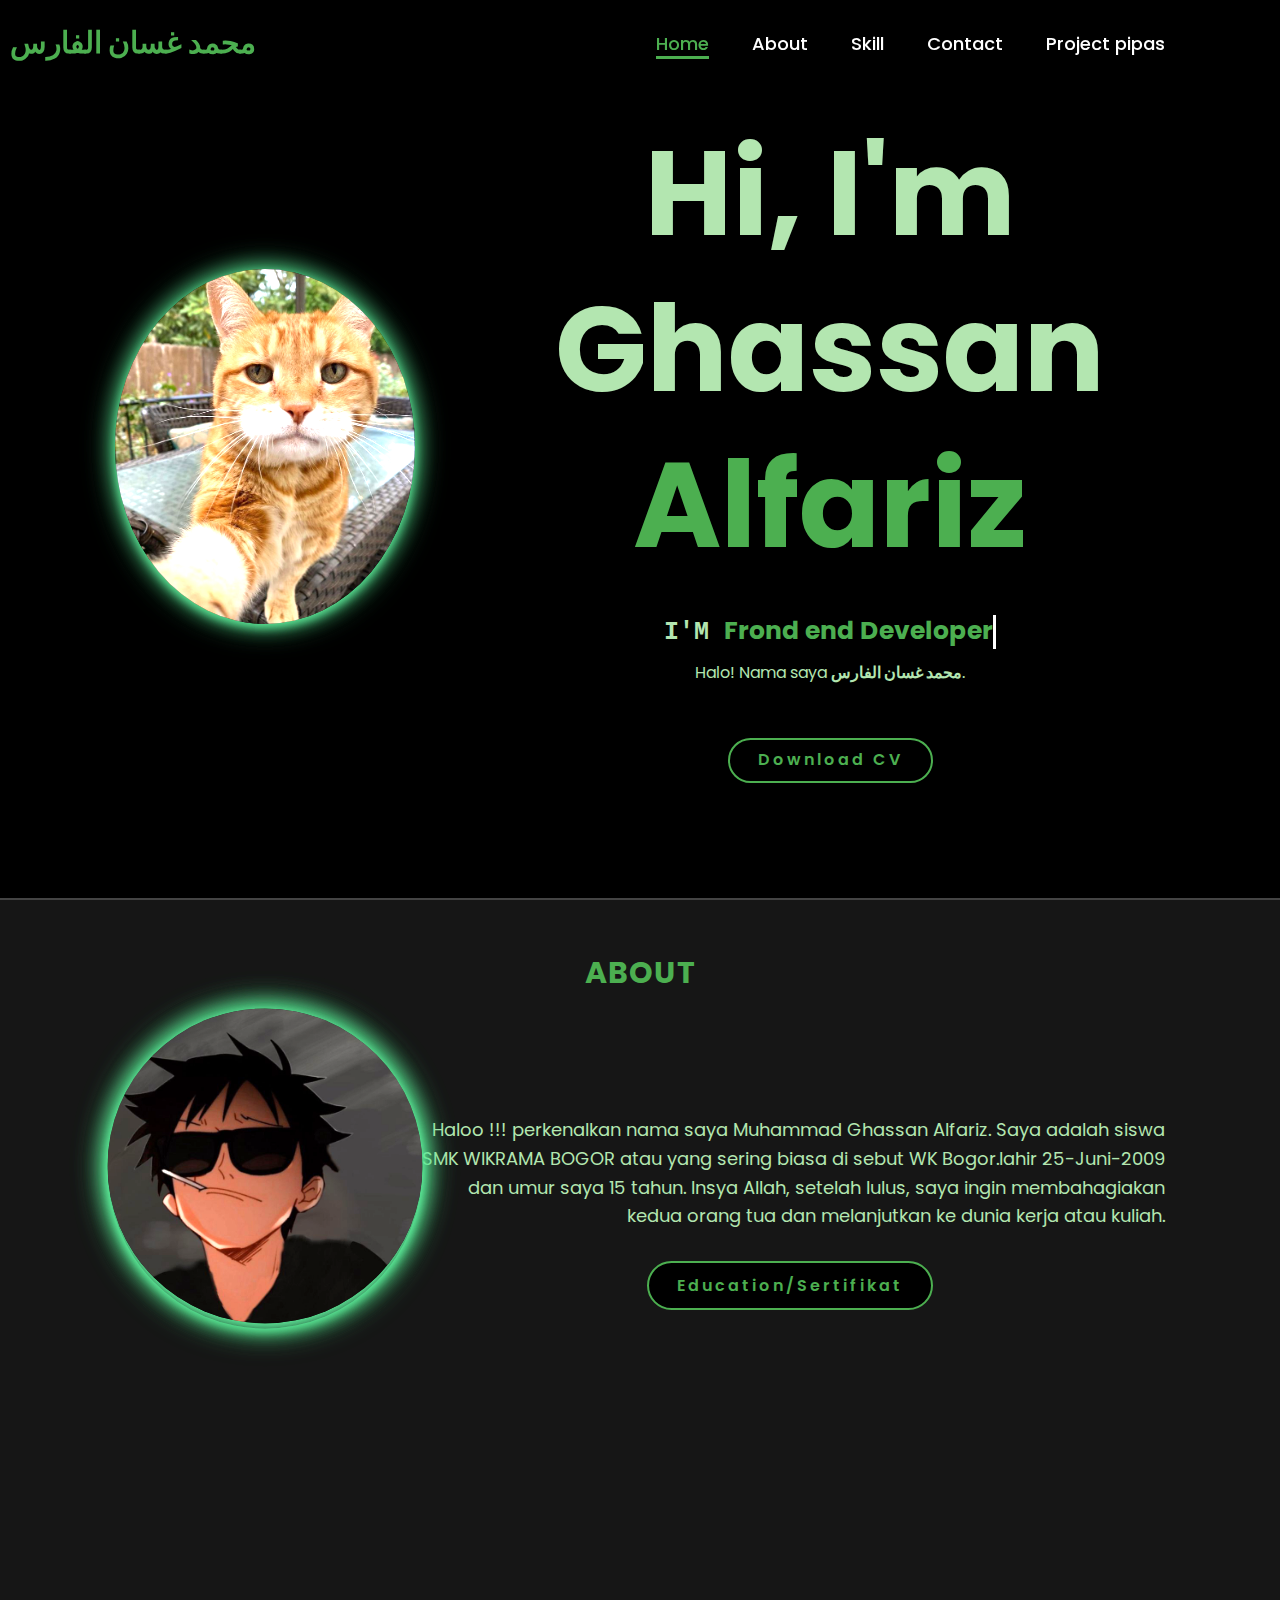
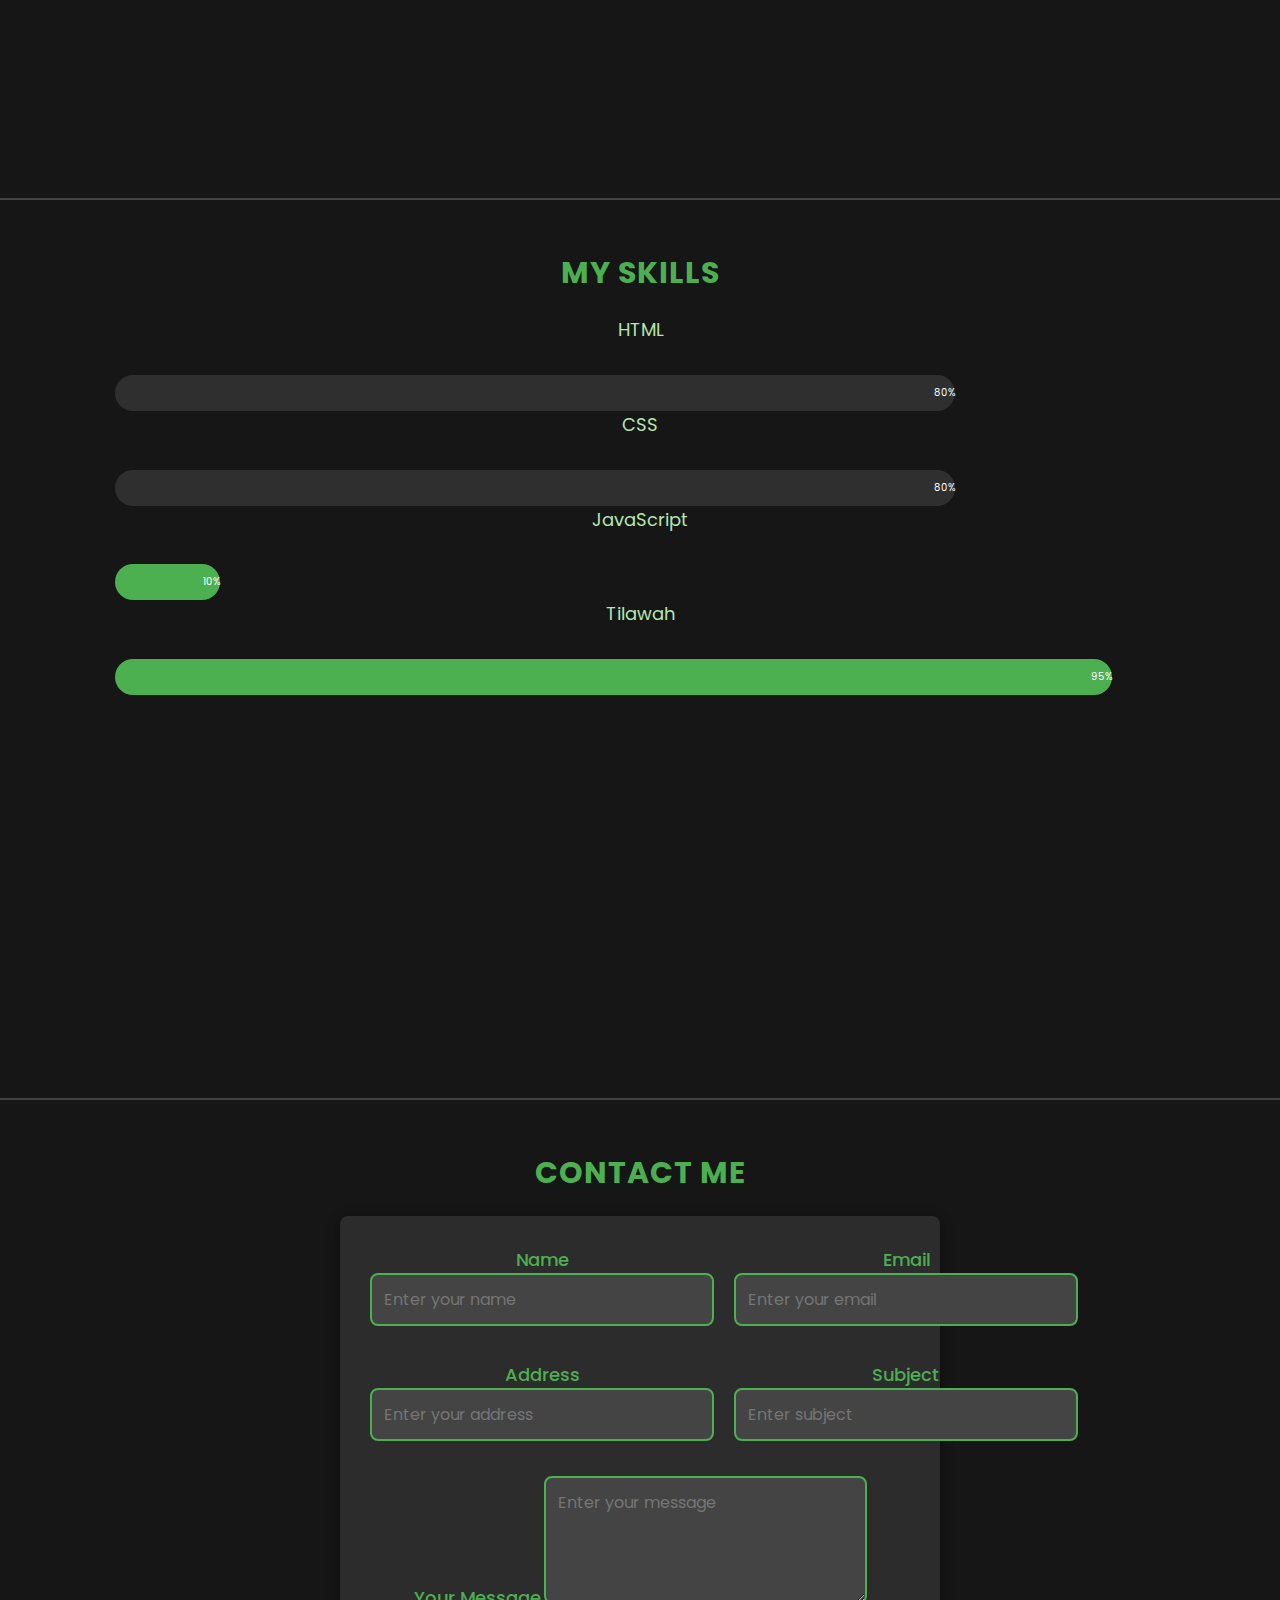
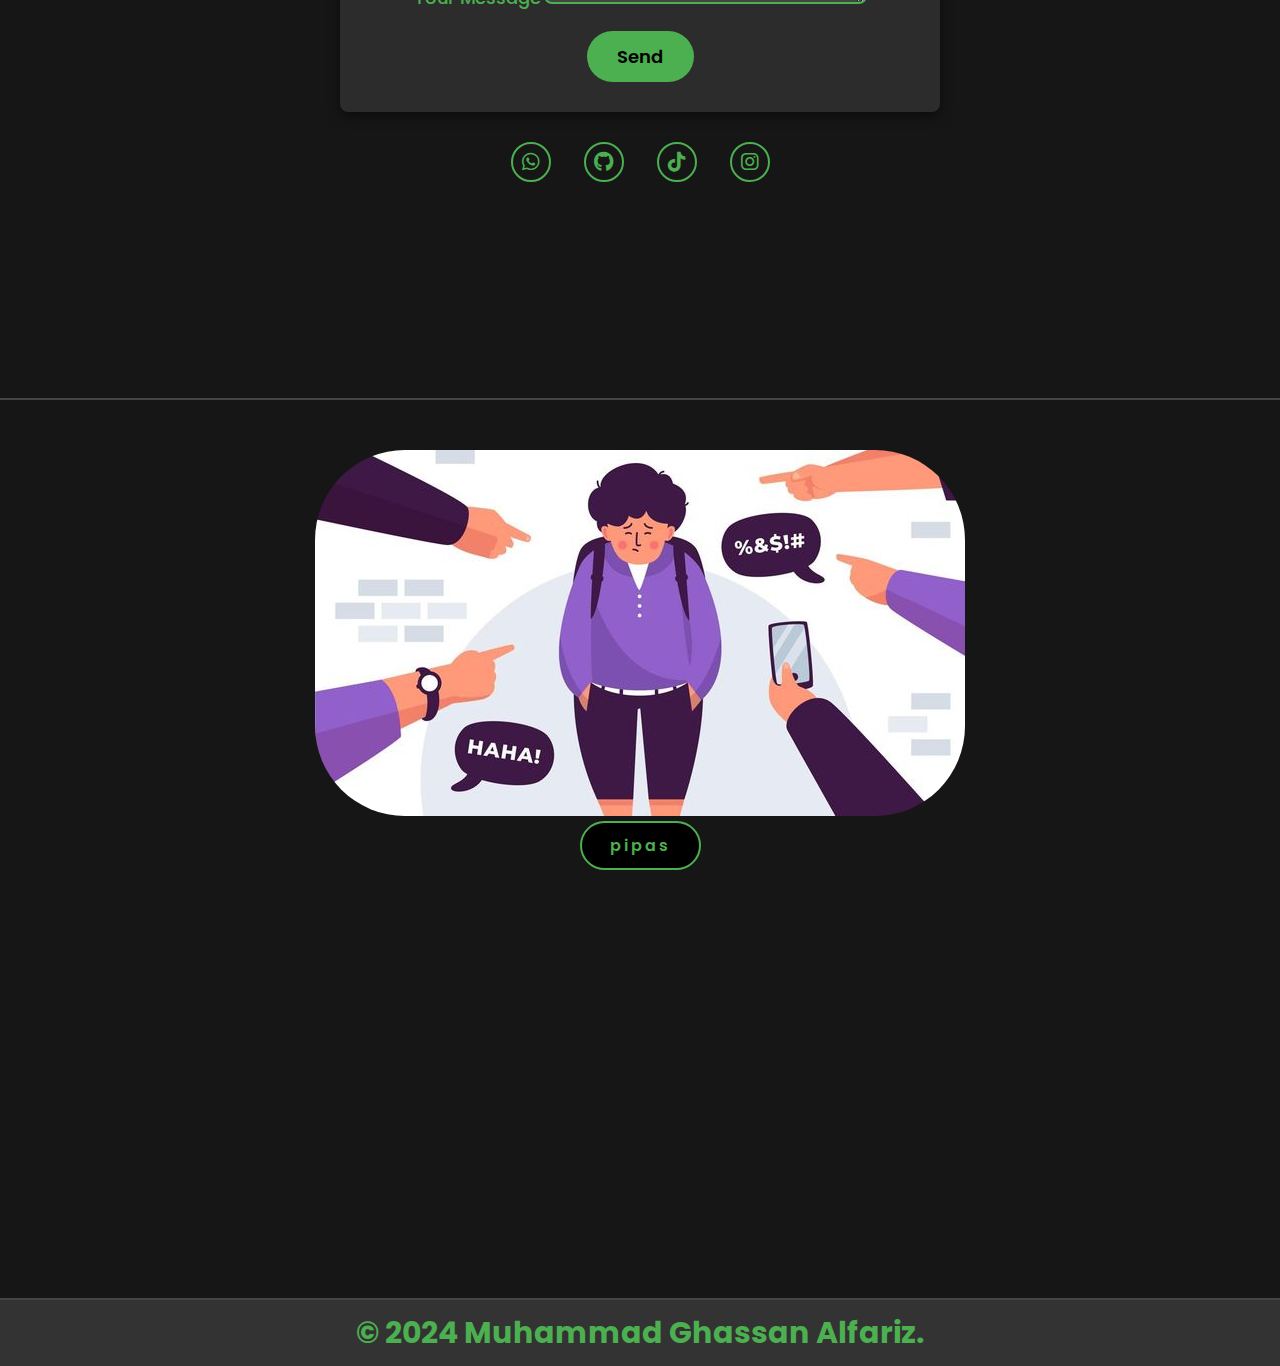
<file: index.html>
<!DOCTYPE html>
<html lang="en">

<head>
    <meta charset="UTF-8">
    <meta name="viewport" content="width=device-width, initial-scale=1.0">
    <link rel="stylesheet" href="https://cdnjs.cloudflare.com/ajax/libs/font-awesome/6.5.2/css/all.min.css">
    <link rel="stylesheet" href="web.css">
    <title>Website Ghassan</title>
</head>

<body>
    <header>
        <a href="#" class="logo">محمد غسان الفارس</a>
        <nav>
            <a href="#home" class="active">Home</a>
            <a href="#about">About</a>
            <a href="#skill">Skill</a>
            <a href="#contact">Contact</a>
            <a href="#pipas">Project pipas</a>
        </nav>
    </header>

   
    <section id="home" class="home">
        <div class="home-img">
            <img src="13862711348262071.jpeg" alt="Ghassan Image">
        </div>
        <div class="home-content">
            <h1>Hi, I'm Ghassan <span>Alfariz</span></h1>
            <h4 class="typing">I'M <span> Frond end Developer</span></h4>
            <p>Halo! Nama saya <strong>محمد غسان الفارس</strong>.</p>
            <a href="Putih Professional Sederhana Surat Lamaran Kerja.pdf" class="btn">Download CV</a>
        </div>
    </section>

   
    <section id="about">
        <h2>About</h2>
        <div class="about">
            <div class="img-about">
                <img src="Luffy.jpeg" alt="ghassanalfariz">
                </div>
            <div>
                <p>Haloo !!! perkenalkan nama saya Muhammad Ghassan Alfariz. Saya adalah siswa SMK WIKRAMA BOGOR atau yang sering biasa di sebut WK Bogor.lahir 25-Juni-2009 dan umur saya 15 tahun. Insya Allah, setelah lulus, saya ingin membahagiakan kedua orang tua dan melanjutkan ke dunia kerja atau kuliah.</p>
                <a href="web2.html" class="btn2">Education/Sertifikat</a>
            </div>
        </div>
    </section>
    

    <section id="skill">
        <h2>My Skills</h2>

        <p>HTML</p>
        <div class="container p">
            <div class="skills html">80%</div>
        </div>

        <p>CSS</p>
        <div class="container p">
            <div class="skills css">80%</div>
        </div>

        <p>JavaScript</p>
        <div class="container p">
            <div class="skills js">10%</div>
        </div>

        <p>Tilawah</p>
        <div class="container p">
            <div class="skills php">95%</div>
        </div>
    </section>


 
    <section id="contact">
        <h2>Contact Me</h2>
        <div class="container">
            <form method="POST">
                <div class="row">
                    <div class="mb-3 col-md-6">
                        <label class="form-label" for="formName">Name</label>
                        <input name="name" placeholder="Enter your name" type="text" id="formName" class="form-control">
                    </div>
                    <div class="mb-3 col-md-6">
                        <label class="form-label" for="formEmail">Email</label>
                        <input name="email" placeholder="Enter your email" type="email" id="formEmail" class="form-control">
                    </div>
                </div>

                <div class="row">
                    <div class="mb-3 col-md-6">
                        <label class="form-label" for="formAddress">Address</label>
                        <input name="address" placeholder="Enter your address" type="text" id="formAddress" class="form-control">
                    </div>
                    <div class="mb-3 col-md-6">
                        <label class="form-label" for="formSubject">Subject</label>
                        <input name="subject" placeholder="Enter subject" type="text" id="formSubject" class="form-control">
                    </div>
                </div>

                <div class="mb-4">
                    <label class="form-label" for="formMessage">Your Message</label>
                    <textarea name="message" rows="4" placeholder="Enter your message" id="formMessage" class="form-control"></textarea>
                </div>

                <button type="submit" class="btn-primary">Send</button>
            </form>

            <div class="social-icons">
                <a href="#"><i class="fa-brands fa-whatsapp"></i></a>
                <a href="#"><i class="fa-brands fa-github"></i></a>
                <a href="https://www.tiktok.com/@ghassanalfariz"><i class="fa-brands fa-tiktok"></i></a>
                <a href="https://www.instagram.com/gh.alfrz/"><i class="fa-brands fa-instagram"></i></a>
            </div>
        </div>
    </section>

    <section>
    <div  id ="pipas" class="pipas">    
        <div>
            <img src="image.png" alt="album" class="pipas-img">
        </div> 
        <div>
                <a href="pipas.html" class="btn4">pipas</a>
        </div>
    </div>
    </section>

    
    <footer>
        <p>&copy; 2024 Muhammad Ghassan Alfariz.</p>
    </footer>

</body>

</html>
</file>
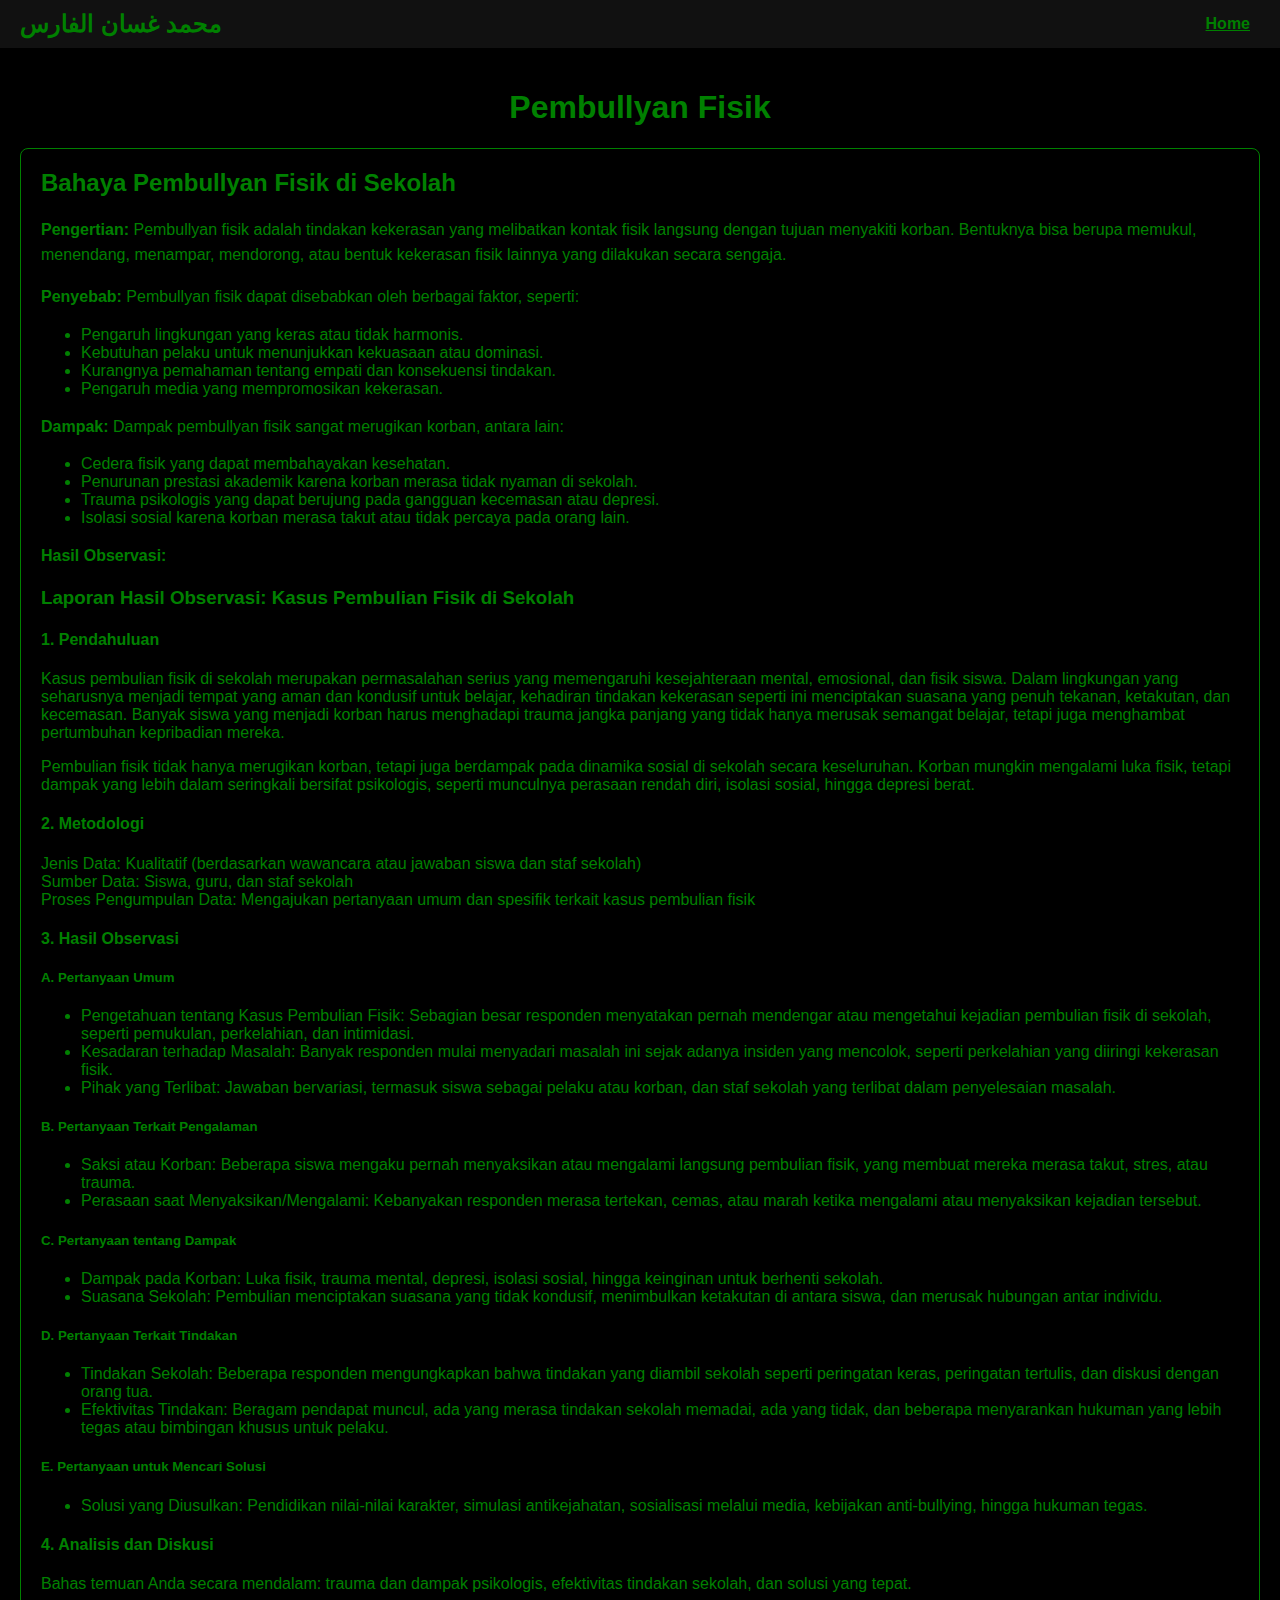
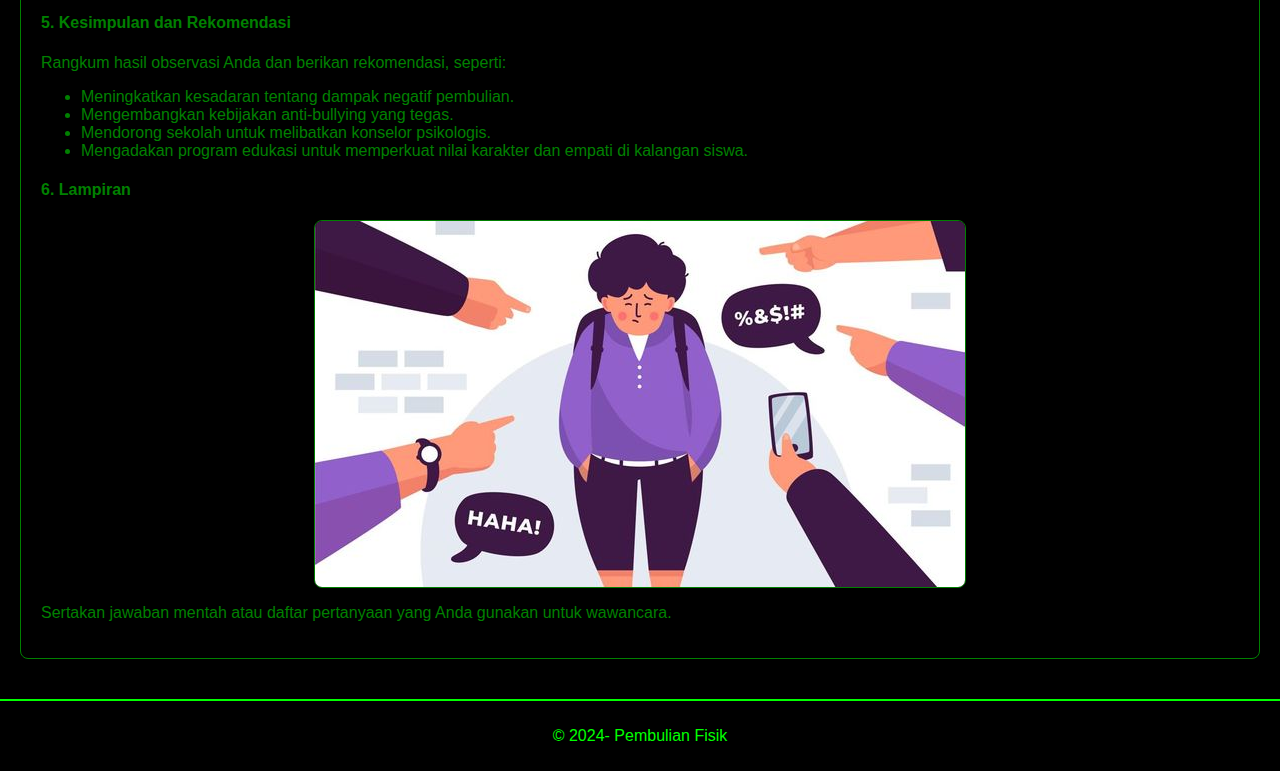
<file: pipas.html>
<!DOCTYPE html>
<html lang="en">
<head>
    <meta charset="UTF-8">
    <meta name="viewport" content="width=device-width, initial-scale=1.0">
    <link rel="stylesheet" href="pipas.css">
    <title>Project Pipas</title>
</head>
<body>
    <header>
        <a href="#" class="logo">محمد غسان الفارس</a>
        <nav>
            <a href="web.html" class="active">Home</a>
        </nav>
    </header>

    <section id="education">
        <h1>Pembullyan Fisik</h1>
        <div class="education-level">
            <div class="level smp">
                <h2>Bahaya Pembullyan Fisik di Sekolah</h2>
                <p class="education-text">
                    <strong>Pengertian:</strong> Pembullyan fisik adalah tindakan kekerasan yang melibatkan kontak fisik langsung dengan tujuan menyakiti korban. Bentuknya bisa berupa memukul, menendang, menampar, mendorong, atau bentuk kekerasan fisik lainnya yang dilakukan secara sengaja.
                </p>
                <p class="education-text">
                    <strong>Penyebab:</strong> Pembullyan fisik dapat disebabkan oleh berbagai faktor, seperti:
                    <ul>
                        <li>Pengaruh lingkungan yang keras atau tidak harmonis.</li>
                        <li>Kebutuhan pelaku untuk menunjukkan kekuasaan atau dominasi.</li>
                        <li>Kurangnya pemahaman tentang empati dan konsekuensi tindakan.</li>
                        <li>Pengaruh media yang mempromosikan kekerasan.</li>
                    </ul>
                </p>
                <p class="education-text">
                    <strong>Dampak:</strong> Dampak pembullyan fisik sangat merugikan korban, antara lain:
                    <ul>
                        <li>Cedera fisik yang dapat membahayakan kesehatan.</li>
                        <li>Penurunan prestasi akademik karena korban merasa tidak nyaman di sekolah.</li>
                        <li>Trauma psikologis yang dapat berujung pada gangguan kecemasan atau depresi.</li>
                        <li>Isolasi sosial karena korban merasa takut atau tidak percaya pada orang lain.</li>
                    </ul>
                </p>
                <p class="education-text">
                    <strong>Hasil Observasi:</strong> 
                    <h3>Laporan Hasil Observasi: Kasus Pembulian Fisik di Sekolah</h3>
                    <h4>1. Pendahuluan</h4>
                    <p>
                        Kasus pembulian fisik di sekolah merupakan permasalahan serius yang memengaruhi kesejahteraan mental, emosional, dan fisik siswa. Dalam lingkungan yang seharusnya menjadi tempat yang aman dan kondusif untuk belajar, kehadiran tindakan kekerasan seperti ini menciptakan suasana yang penuh tekanan, ketakutan, dan kecemasan.
                        Banyak siswa yang menjadi korban harus menghadapi trauma jangka panjang yang tidak hanya merusak semangat belajar, tetapi juga menghambat pertumbuhan kepribadian mereka.
                    </p>
                    <p>
                        Pembulian fisik tidak hanya merugikan korban, tetapi juga berdampak pada dinamika sosial di sekolah secara keseluruhan. Korban mungkin mengalami luka fisik, tetapi dampak yang lebih dalam seringkali bersifat psikologis, seperti munculnya perasaan rendah diri, isolasi sosial, hingga depresi berat.
                    </p>

                    <h4>2. Metodologi</h4>
                    <p>
                        Jenis Data: Kualitatif (berdasarkan wawancara atau jawaban siswa dan staf sekolah)<br>
                        Sumber Data: Siswa, guru, dan staf sekolah<br>
                        Proses Pengumpulan Data: Mengajukan pertanyaan umum dan spesifik terkait kasus pembulian fisik
                    </p>

                    <h4>3. Hasil Observasi</h4>
                    <h5>A. Pertanyaan Umum</h5>
                    <ul>
                        <li>Pengetahuan tentang Kasus Pembulian Fisik: Sebagian besar responden menyatakan pernah mendengar atau mengetahui kejadian pembulian fisik di sekolah, seperti pemukulan, perkelahian, dan intimidasi.</li>
                        <li>Kesadaran terhadap Masalah: Banyak responden mulai menyadari masalah ini sejak adanya insiden yang mencolok, seperti perkelahian yang diiringi kekerasan fisik.</li>
                        <li>Pihak yang Terlibat: Jawaban bervariasi, termasuk siswa sebagai pelaku atau korban, dan staf sekolah yang terlibat dalam penyelesaian masalah.</li>
                    </ul>

                    <h5>B. Pertanyaan Terkait Pengalaman</h5>
                    <ul>
                        <li>Saksi atau Korban: Beberapa siswa mengaku pernah menyaksikan atau mengalami langsung pembulian fisik, yang membuat mereka merasa takut, stres, atau trauma.</li>
                        <li>Perasaan saat Menyaksikan/Mengalami: Kebanyakan responden merasa tertekan, cemas, atau marah ketika mengalami atau menyaksikan kejadian tersebut.</li>
                    </ul>

                    <h5>C. Pertanyaan tentang Dampak</h5>
                    <ul>
                        <li>Dampak pada Korban: Luka fisik, trauma mental, depresi, isolasi sosial, hingga keinginan untuk berhenti sekolah.</li>
                        <li>Suasana Sekolah: Pembulian menciptakan suasana yang tidak kondusif, menimbulkan ketakutan di antara siswa, dan merusak hubungan antar individu.</li>
                    </ul>

                    <h5>D. Pertanyaan Terkait Tindakan</h5>
                    <ul>
                        <li>Tindakan Sekolah: Beberapa responden mengungkapkan bahwa tindakan yang diambil sekolah seperti peringatan keras, peringatan tertulis, dan diskusi dengan orang tua.</li>
                        <li>Efektivitas Tindakan: Beragam pendapat muncul, ada yang merasa tindakan sekolah memadai, ada yang tidak, dan beberapa menyarankan hukuman yang lebih tegas atau bimbingan khusus untuk pelaku.</li>
                    </ul>

                    <h5>E. Pertanyaan untuk Mencari Solusi</h5>
                    <ul>
                        <li>Solusi yang Diusulkan: Pendidikan nilai-nilai karakter, simulasi antikejahatan, sosialisasi melalui media, kebijakan anti-bullying, hingga hukuman tegas.</li>
                    </ul>

                    <h4>4. Analisis dan Diskusi</h4>
                    <p>
                        Bahas temuan Anda secara mendalam: trauma dan dampak psikologis, efektivitas tindakan sekolah, dan solusi yang tepat.
                    </p>

                    <h4>5. Kesimpulan dan Rekomendasi</h4>
                    <p>
                        Rangkum hasil observasi Anda dan berikan rekomendasi, seperti:
                        <ul>
                            <li>Meningkatkan kesadaran tentang dampak negatif pembulian.</li>
                            <li>Mengembangkan kebijakan anti-bullying yang tegas.</li>
                            <li>Mendorong sekolah untuk melibatkan konselor psikologis.</li>
                            <li>Mengadakan program edukasi untuk memperkuat nilai karakter dan empati di kalangan siswa.</li>
                        </ul>
                    </p>

                    <h4>6. Lampiran</h4>
                    <img src="image.png" alt="Foto SMP" class="education-image">
                    <p>
                        Sertakan jawaban mentah atau daftar pertanyaan yang Anda gunakan untuk wawancara.
                    </p>
                </div>
            </div>
        </div>
    </section>
    <footer>
        <p>&copy; 2024- Pembulian Fisik  </p>
    </footer>
</body>
</html>
</file>
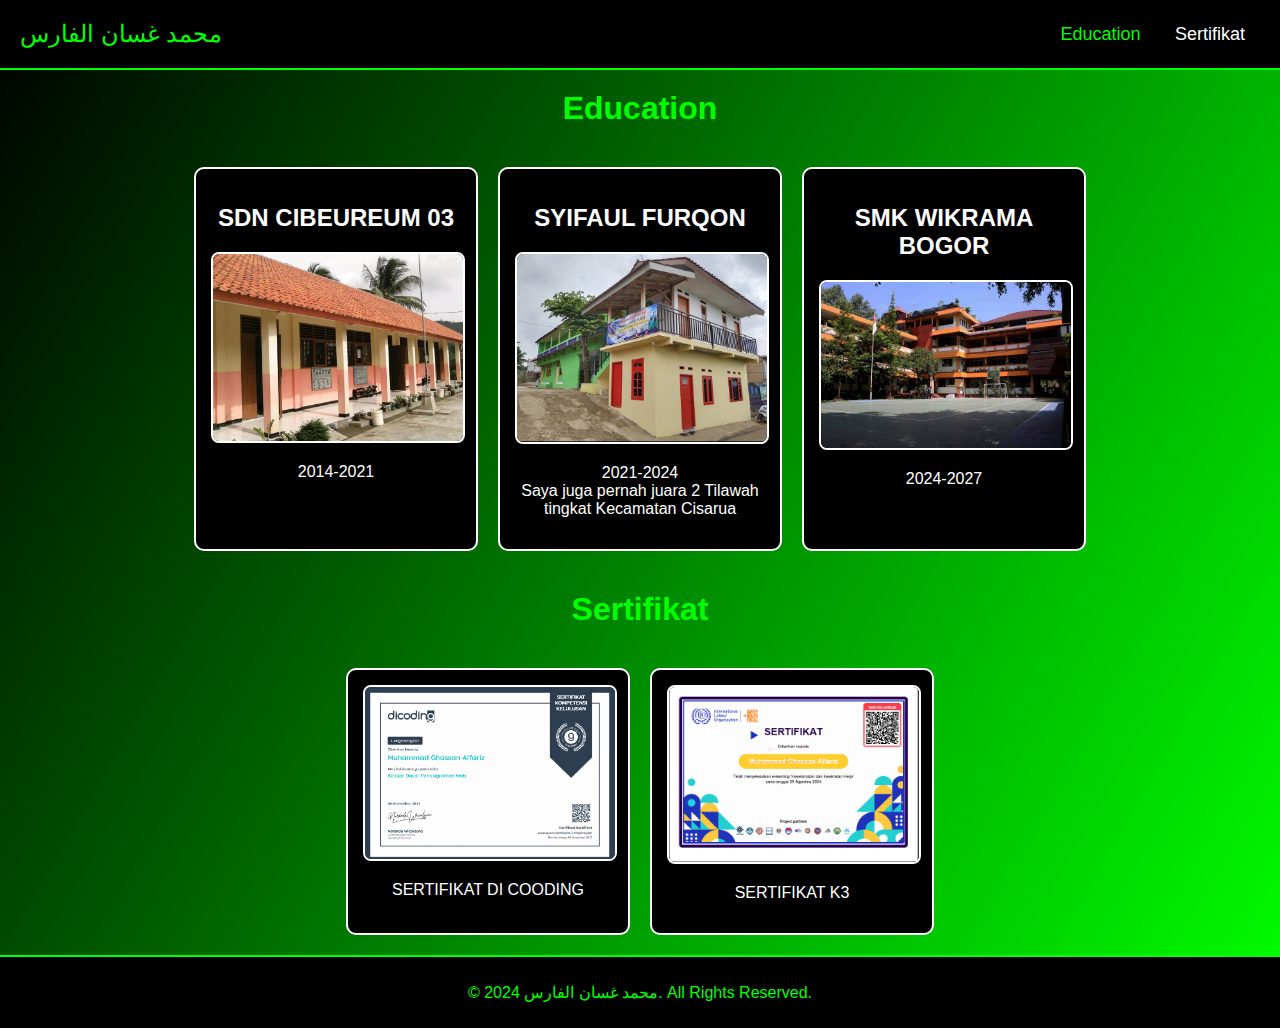
<file: web2.html>
<!DOCTYPE html>
<html lang="en">
<head>
    <meta charset="UTF-8">
    <meta name="viewport" content="width=device-width, initial-scale=1.0">
    <link rel="stylesheet" href="web2.css">
    <title>Pendidikan</title>
</head>
<body>
    <header>
        <a href="web.html" class="logo">محمد غسان الفارس</a>
        <nav>
            <a href="#education" class="active">Education</a>
            <a href="#sertifikat">Sertifikat</a>
        </nav>
    </header>

    <section id="education">
        <h1>Education</h1>
        <div class="education-level">
            <div class="level sd">
                <h2>SDN CIBEUREUM 03</h2>
                <img src="sdn 3.webp" alt="Foto SD" class="education-image">
                <p class="education-text">2014-2021</p>
            </div>
            <div class="level smp">
                <h2> SYIFAUL FURQON</h2>
                <img src="prsantren.jpg" alt="Foto SMP" class="education-image">
                <p class="education-text">2021-2024 <br>Saya juga pernah juara 2 Tilawah tingkat Kecamatan Cisarua </p>
            </div>
            <div class="level smk">
                <h2>SMK WIKRAMA BOGOR</h2>
                <img src="WIKRAMA.jpg" alt="Foto SMK" class="education-image">
                <p class="education-text">2024-2027</p>
            </div>
        </div>
       
    </section>

    <section id="sertifikat">
        <h1>Sertifikat</h1>
        <div class="sertifikat-images">
            <div class="sertifikat-item">
                <img src="sertifikatco.png" alt="Sertifikat 1">
                <p class="sertifikat-text">SERTIFIKAT DI COODING</p>
            </div>
            <div class="sertifikat-item">
                <img src="k3.png" alt="Sertifikat 2">
                <p class="sertifikat-text">SERTIFIKAT K3</p>
            </div>
        </div>

    </section>

   
    <footer>
        <p>&copy; 2024 محمد غسان الفارس. All Rights Reserved.</p>
    </footer>
</body>
</html>
</file>
<file: web.css>
@import url('https://fonts.googleapis.com/css2?family=Poppins:wght@100;200;300;400;500;600&display=swap');

    * {
        margin: 0;
        padding: 0;
        box-sizing: border-box;
        text-decoration: none;
        border: none;
        outline: none;
        font-family: 'Poppins', sans-serif;
        scroll-behavior: smooth;
    }
    
    html {
        font-size: 62.5%;
    }
    
    body {
        width: 100%;
        height: 100%;
        overflow-x: hidden;
        background-color: black;
        color: #B3E6B0; 
    }
    
    header {
        margin-top: 20px;
        position: fixed;
        top: 0;
        left: 0;
        width: 100%;
        padding-inline: 1rem 9%;
        background-color: transparent;
        filter: drop-shadow(10px);
        display: flex;
        justify-content: space-between;
        align-items: center;
        z-index: 100;
    }
    
    .logo {
        font-size: 3rem;
        color: #4CAF50; 
        font-weight: 800;
        cursor: pointer;
        transition: 0.5s ease;
    }
    
    .logo:hover {
        transform: scale(1.1);
    }
    
    nav a {
        font-size: 1.8rem;
        color: white;
        margin-left: 4rem;
        font-weight: 500;
        transition: 0.3s ease;
        border-bottom: 3px solid transparent;
    }
    
    nav a:hover,
    nav a.active {
        color: #4CAF50; 
        border-bottom: 3px solid #4CAF50;
    }
    
    @media (max-width: 995px) {
        nav {
            position: absolute;
            display: none;
            top: 0;
            right: 0;
            width: 40%;
            border-left: 3px solid #4CAF50;
            border-bottom: 3px solid #4CAF50;
            border-bottom-left-radius: 2rem;
            padding: 1rem;
            background-color: #161616;
            border-top: 0.1rem solid rgba(0, 0, 0, 0.1);
        }
    
        nav.active {
            display: block;
        }
    
        nav a {
            display: block;
            font-size: 2rem;
            margin: 3rem 0;
        }
    
        nav a:hover,
        nav a.active {
            padding: 1rem;
            border-radius: 0.5rem;
            border-bottom: 0.5rem solid #4CAF50;
        }
    }
    
    section {
        min-height: 100vh;
        padding: 5rem 9% 5rem;
        text-align: center;
        background-color: #161616;
        border-bottom: 2px solid #444;
    }
    
    section h2 {
        font-size: 3rem;
        font-weight: 700;
        color: #4CAF50; 
        margin-bottom: 2rem;
        letter-spacing: 1px;
        text-transform: uppercase;
    }
    
    section p {
        font-size: 1.8rem;
        line-height: 1.6;
        color: #B3E6B0;
        margin-bottom: 3rem;
    }
    
    #about, #skill, #education, #contact {
        background-color: #161616;
    }
    
    section p:hover {
        color: #4CAF50;
        transition: color 0.3s ease;
    }
    
    #about {
        display: flex;
        flex-direction: column;
        align-items: center; 
        padding: 5rem 9% 5rem;
        background-color: #161616;
        border-bottom: 2px solid #444;
    }
    
    #about h2 {
        font-size: 3rem;
        font-weight: 700;
        color: #4CAF50; 
        margin-bottom: 2rem;
        letter-spacing: 1px;
        text-transform: uppercase;
        text-align: center; 
    }
    
    #about p {
        font-size: 1.8rem;
        line-height: 1.6;
        color: #B3E6B0; 
        margin-bottom: 3rem;
        text-align: right;
        margin-top: 100px; 
    }

    @media (max-width: 1000px) {
        section h2 {
            font-size: 2.5rem;
        }
    
        section p {
            font-size: 1.6rem;
            display: flex;
        }
    }
    
    .home {
        display: flex;
        justify-content: center;
        align-items: center;
        gap: 8rem;
        background-color: black;
    }
    
    .home .home-content {
        font-size: 6rem;
        font-weight: 700;
        line-height: 1.3;
    }
    
    span {
        color: #4CAF50; 
    }
    
    .home-content h3 {
        font-size: 4rem;
        margin-bottom: 1rem;
        font-weight: 700;
    }
    
    .home-content p {
        font-size: 1.6rem;
        font-weight: 400;
        line-height: 1.5;
        margin-bottom: 2rem;
    }
    
    .home-img {
        display: inline-block;
        text-align: center;
        border-radius: 50%;
        position: relative;
    }
    
    .home-img img {
        width: 32vw;
        max-width: 300px;
        border-radius: 50%;
        box-shadow: 0 4px 8px rgba(72, 189, 119, 0.7), 
                    0 0 20px rgba(72, 189, 119, 0.6),
                    0 0 30px rgba(72, 189, 119, 0.8); 
        cursor: pointer;
        transition: transform 0.3s ease, box-shadow 0.3s ease;
        filter: brightness(1.4);
    }
    
    .home-img img:hover {
        transform: scale(1.05);
        box-shadow: 0 4px 8px rgba(72, 189, 119, 0.7), 
                    0 0 20px rgba(72, 189, 119, 0.6),
                    0 0 30px rgba(72, 189, 119, 0.8); 
    }
    
    .home-img img:active {
        transform: scale(1.05);
        box-shadow: 0 4px 8px rgba(72, 189, 119, 0.7), 
                    0 0 20px rgba(72, 189, 119, 0.6),
                    0 0 30px rgba(72, 189, 119, 0.8); 
    }

    .about{
        display: flex;
    }

     .img-about{
        display: inline-block;
        text-align: center;
        border-radius: 50%;
        position: relative;
    }
    
    .img-about  img {
         width: 32vw;
        max-width: 300px;
        border-radius: 50%;
        box-shadow: 0 4px 8px rgba(72, 189, 119, 0.7), 
                    0 0 20px rgba(72, 189, 119, 0.6),
                    0 0 30px rgba(72, 189, 119, 0.8); 
        cursor: pointer;
        transition: transform 0.3s ease, box-shadow 0.3s ease;
        filter: brightness(1.4);
    }
    
    .img-about, img:hover {
        transform: scale(1.05);
        box-shadow: 0 4px 8px rgba(72, 189, 119, 0.7), 
                    0 0 20px rgba(72, 189, 119, 0.6),
                    0 0 30px rgba(72, 189, 119, 0.8);  
    }
     .img-about,  img:active {
        transform: scale(1.05);
        box-shadow: 0 4px 8px rgba(72, 189, 119, 0.7), 
                    0 0 20px rgba(72, 189, 119, 0.6),
                    0 0 30px rgba(72, 189, 119, 0.8); 
    }

    .pipas-img{
        border-radius: 90px;
    }
    
    .container p {
        width: 100%;
        background-color: #ddd;
        border-radius: 50px;
      }
      
      .skills {
        text-align: right;
        padding-top: 10px;
        padding-bottom: 10px;
        color: white;
        border-radius: 50px;
      }
      
      .html {width: 80%; background-color: #2f2f2f;}
      .css {width: 80%; background-color: #2f2f2f;}
      .js {width: 10%; background-color: #4CAF50;}
      .php {width: 95%; background-color: #4CAF50;}
      
    footer {
        text-align: center;
        padding: 10px 0;
        background-color: #333;
        color: white;
        font-size: 3rem;
        font-weight: 700;
        color: #4CAF50;
    }
    
    .social-icons a, .icons-elemen {
        display: inline-flex;
        justify-content: center;
        align-items: center;
        width: 4rem;
        height: 4rem;
        background-color: transparent;
        border: 0.2rem solid #4CAF50; 
        font-size: 2rem;
        border-radius: 50%;
        margin: 3rem 1.5rem 3rem;
        transition: 0.3s ease;
        color: #4CAF50; 
    }
    
    .social-icons a:hover, .icons-elemen a:hover {
        color: black;
        transform: scale(1.3) translateY(-5px);
        background-color: #4CAF50; 
        box-shadow: 0 4px 8px rgba(72, 189, 119, 0.7), 
                    0 0 20px rgba(72, 189, 119, 0.6),
                    0 0 30px rgba(72, 189, 119, 0.8); 
    }
    
    .btn,.btn2,.btn3, .btn4 {
        display: inline-block;
        padding: 1rem 2.8rem;
        background-color: black;
        border-radius: 4rem;
        font-size: 1.6rem;
        color: #4CAF50; 
        letter-spacing: 0.3rem;
        font-weight: 600;
        border: 2px solid #4CAF50; 
        transition: 0.3s ease;
        cursor: pointer;
    }
    
    .btn:hover, .btn2:hover, .btn3:hover, .btn4:hover {
        transform: scale(1.03);
        background-color: #4CAF50; 
        color: black;
        box-shadow: 0 4px 8px rgba(72, 189, 119, 0.7), 
                    0 0 20px rgba(72, 189, 119, 0.6),
                    0 0 30px rgba(72, 189, 119, 0.8); 
    }
    
    
    form {
        display: flex;
        flex-direction: column;
        gap: 2rem;
        background-color: #2c2c2c;
        padding: 3rem;
        border-radius: 8px;
        box-shadow: 0 4px 12px rgba(0, 0, 0, 0.5);
        width: 100%;
        max-width: 600px;
        margin: 0 auto;
    }
    
    .form-label {
        font-size: 1.8rem;
        color: #4CAF50; 
        font-weight: 500;
        text-align: left;
    }
    
    .form-control {
        padding: 1.2rem;
        font-size: 1.6rem;
        color: #fff;
        background-color: #444;
        border-radius: 8px;
        border: 2px solid #4CAF50; 
        transition: border 0.3s ease, box-shadow 0.3s ease;
    }
    
    .form-control:focus {
        outline: none;
        border-color: #4CAF50;
        box-shadow: 0 0 5px rgba(72, 189, 119, 0.8);
    }
    
    .row {
        display: flex;
        gap: 2rem;
        justify-content: space-between;
    }
    
    .mb-3 {
        margin-bottom: 1.5rem;
    }
    
    .col-md-6 {
        flex: 1;
    }
    
button.btn-primary {
    background-color: #4CAF50;
    color: black;
    padding: 1.2rem 3rem;
    font-size: 1.8rem;
    font-weight: 600;
    border: none;
    border-radius: 4rem;
    cursor: pointer;
    transition: background-color 0.3s ease, transform 0.3s ease;
    align-self: center;
    width: auto;
    max-width: 250px;
}

button.btn-primary:hover {
    background-color: #4CAF50;
    transform: scale(1.05);
}

button.btn-primary:active {
    transform: scale(1.02);
}

@media (max-width: 1000px) {
    #contact h2 {
        font-size: 2.5rem;
    }

    form {
        width: 90%;
        padding: 2rem;
    }

    .form-label {
        font-size: 1.6rem;
    }

    .form-control {
        font-size: 1.4rem;
    }

    button.btn-primary {
        font-size: 1.6rem;
    }

    .row {
        flex-direction: column;
    }

    .col-md-6 {
        flex: none;
        width: 100%;
    }
}

.typing {
    font-family: monospace;
    font-size: 25px;
    white-space: nowrap;
    overflow: hidden;
    border-right: 0.15em solid  black;
    animation: typing 3.5s steps(30, end), blink-caret 0.5s step-end infinite;
}
  
 @keyframes typing {
    from { width: 0; }
    to { width: 100%; }
}
  
@keyframes blink-caret {
    from, to { border-right-color: 1  transparent; }
    50% { border-right-color: black }
}

.typing     {
    display: inline-block;
    border-right:3px solid rgb(255, 255, 255);
    white-space: nowrap;
    overflow: hidden;
    animation: typing 5s steps(15,end) infinite alternate;
    position: relative;
    top: 6px;
}
 @keyframes typing {
  0%{
    width:0;
  }
  50%{
    width: 18ch;
  }
  100%{
    width: 0;
  }
}
</file>
<file: pipas.css>
body {
    background-color: black;
    color: green;
    font-family: Arial, sans-serif;
    margin: 0;
    padding: 0;
}

header {
    display: flex;
    justify-content: space-between;
    align-items: center;
    padding: 10px 20px;
    background-color: #111;
}

header .logo {
    font-size: 1.5em;
    font-weight: bold;
    text-decoration: none;
    color: green;
}

header nav a {
    margin: 0 10px;
    text-decoration: none;
    color: green;
    font-weight: bold;
}

header nav a.active {
    text-decoration: underline;
}

section#education {
    padding: 20px;
}

section#education h1 {
    text-align: center;
    color: green;
}

.education-level {
    margin: 20px auto;
    padding: 20px;
    border: 1px solid green;
    border-radius: 8px;
}

.education-level h2 {
    margin-top: 0;
    color: green;
}

.education-image {
    display: block;
    margin: 10px auto;
    max-width: 100%;
    border: 1px solid green;
    border-radius: 8px;
}

.education-text {
    line-height: 1.6;
    color: green;
}

footer {
    text-align: center;
    padding: 10px;
    background-color: #000000;
    color: #00ff00;
    border-top: 2px solid #00ff00;
}
</file>
<file: web2.css>
body {
    font-family: Arial, sans-serif;
    margin: 0;
    padding: 0;
    color: #ffffff;
    background: linear-gradient(120deg, #000000, #00ff00);
    animation: background-animate 5s infinite alternate;
    scroll-behavior: smooth;
}

header {
    display: flex;
    justify-content: space-between;
    align-items: center;
    padding: 20px;
    background-color: #000000;
    border-bottom: 2px solid #00ff00;
}

header .logo {
    color: #00ff00;
    font-size: 24px;
    text-decoration: none;
}

header nav a {
    color: #ffffff;
    text-decoration: none;
    margin: 0 15px;
    font-size: 18px;
}

header nav a.active {
    color: #00ff00;
}


section h1 {
    text-align: center;
    color: #00ff00;
    margin: 20px 0;
}

.education-level {
    display: flex;
    justify-content: center;
    gap: 20px;
    flex-wrap: wrap;
    padding: 20px;
}

.education-level .level {
    background-color: #000000;
    border: 2px solid #ffffff;
    padding: 15px;
    text-align: center;
    width: 250px;
    border-radius: 10px;
    transition: transform 0.3s ease;
}

.education-level .level:hover {
    transform: scale(1.05);
    border-color: #00ff00;
}

.education-level .education-image {
    width: 100%;
    height: auto;
    border: 2px solid #ffffff;
    border-radius: 8px;
}


.sertifikat-images {
    display: flex;
    justify-content: center;
    gap: 20px;
    flex-wrap: wrap;
    padding: 20px;
}

.sertifikat-item {
    background-color: #000000;
    border: 2px solid #ffffff;
    padding: 15px;
    text-align: center;
    width: 250px;
    border-radius: 10px;
    transition: transform 0.3s ease;
}

.sertifikat-item:hover {
    transform: scale(1.05);
    border-color: #00ff00;
}

.sertifikat-item img {
    width: 100%;
    height: auto;
    border: 2px solid #ffffff;
    border-radius: 8px;
}


footer {
    text-align: center;
    padding: 10px;
    background-color: #000000;
    color: #00ff00;
    border-top: 2px solid #00ff00;
}

@keyframes background-animate {
    0% {
        background: linear-gradient(120deg, #000000, #00ff00);
    }
    100% {
        background: linear-gradient(120deg, #00ff00, #000000);
    }
}
</file>
